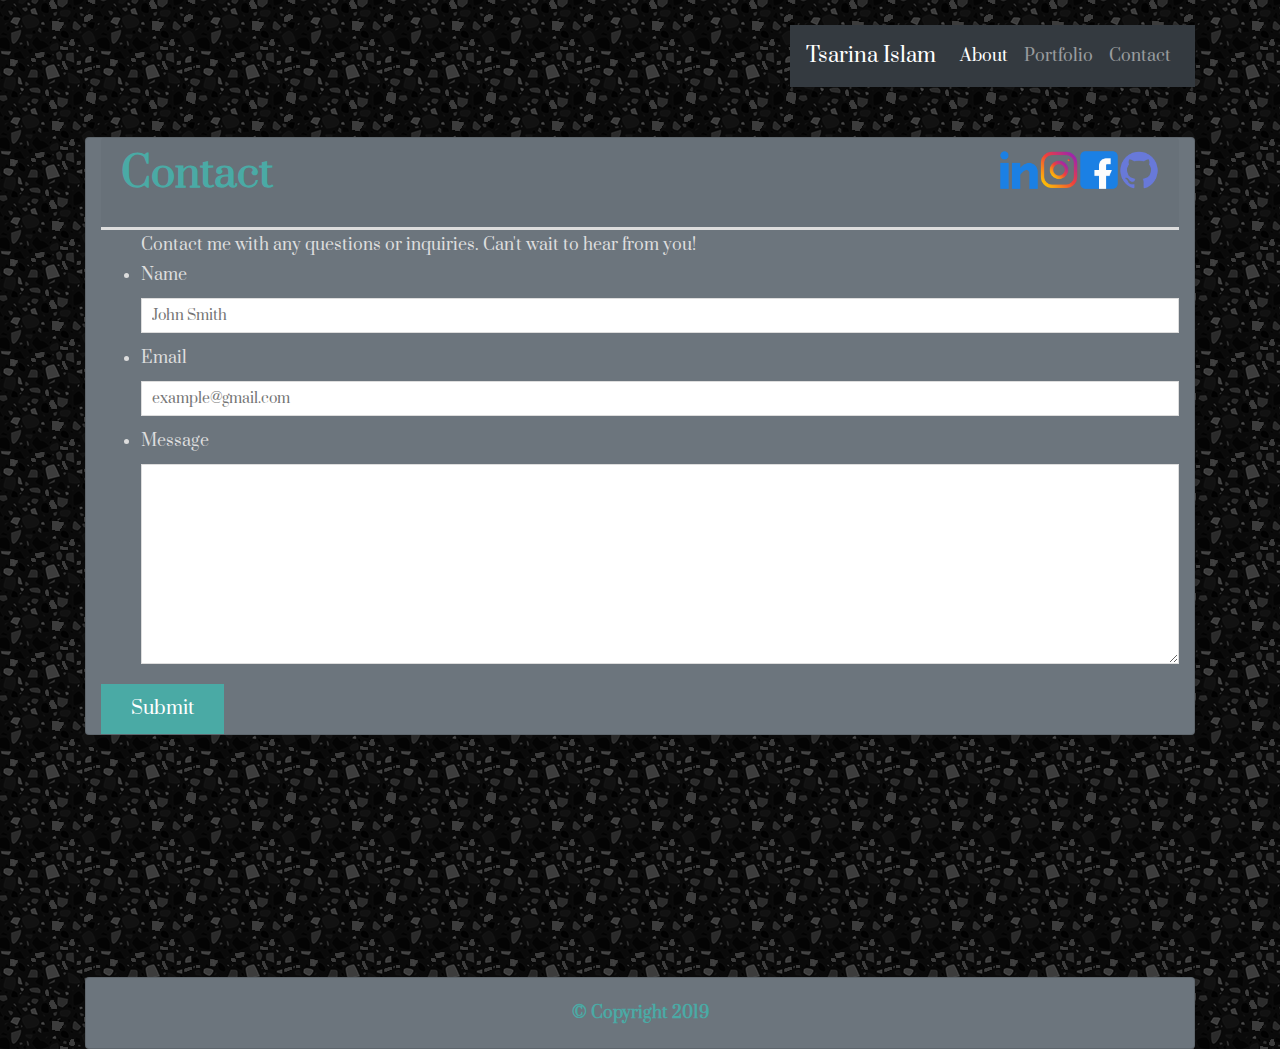
<file: contact.html>
<!doctype html>
<html lang="en-us">

<head>
    <meta charset="UTF-8">
    <title>Contact | Tsarina Islam</title>
    <link rel="stylesheet" type="text/css" href="assets/css/style.css">
    <link rel="stylesheet" href="https://stackpath.bootstrapcdn.com/bootstrap/4.3.1/css/bootstrap.min.css" integrity="sha384-ggOyR0iXCbMQv3Xipma34MD+dH/1fQ784/j6cY/iJTQUOhcWr7x9JvoRxT2MZw1T" crossorigin="anonymous">
    <link rel="stylesheet" type="text/css" href="assets/css/style.css">
    <link href="https://fonts.googleapis.com/css?family=Prata&display=swap" rel="stylesheet">
</head>

<body>
    <div class="container">
    

        <!-- NavBar (copied and pasted from WC3) -->
        <!-- Static navbar -->
        <nav class="navbar navbar-expand-lg navbar-dark bg-dark">
          <a class="navbar-brand" href="#">Tsarina Islam</a>
          <button class="navbar-toggler" data-toggle="collapse" data-target="#navbarSupportedContent" aria-controls="navbarSupportedContent" aria-expanded="false" aria-label="Toggle navigation">
            <span class="navbar-toggler-icon"></span>
          </button>
      
          <div class="collapse navbar-collapse" id="navbarSupportedContent">
            <ul class="navbar-nav mr-auto">
              <li class="nav-item active">
                <a class="nav-link" href="index.html">About </a>
              </li>
              <li class="nav-item">
                <a class="nav-link" href="portfolio.html">Portfolio</a>
              </li>
              <li class="nav-item">
                      <a class="nav-link" href="contact.html"><span class="sr-only">(current)</span>Contact</a>
              </li>
            </ul>
            
          </div>
        </nav>

  <div id="main-container" class="container">
    <div class="row">
      <div class="col-lg-12 card bg-secondary">
          <div class="text-right card-header socialMedia">
              <a href="https://github.com/TsarinaI"><img src="assets/images/github.png" alt="GitHub" class="socialConnect"></a>
              <a href="https://www.facebook.com/tsarina.islam"><img src="assets/images/fb.png" alt="GitHub" class="socialConnect"></a>
              <a href="https://www.instagram.com/tsarinaballerina/"><img src="assets/images/insta.png" alt="Instagram" class="socialConnect"></a>
              <a href="https://www.linkedin.com/in/tsarina-islam-5b7351184/"><img src="assets/images/linkedin.png" alt="LinkedIn" class="socialConnect"></a>
              <h1 class="text-left"> Contact </h1>

            </div>

      <form id="contact-form">
        <ul>
                Contact me with any questions or inquiries. Can't wait to hear from you!
          <li>
            <label for="name">Name</label>
            <input type="text" id="name" name="name" placeholder="John Smith" required="required">
          </li>
          <li>
            <label for="email">Email</label>
            <input type="email" id="email" name="email" placeholder="example@gmail.com" required="required">
          </li>
          <li>
            <label for="message">Message</label>
            <textarea id="message" name="message" required="required"></textarea>
          </li>
        </ul>
        <input type="submit">
      </form>

    </div>
    </div>
    <!-- Main section div -->
  </div>

  <br>
    
  <br>
  <div class="row">
    <div class="col-lg-12">
      <!-- The content in this div gets wrapped in a card -->
      <div class="card text-white bg-secondary">
        <div class="card-body">
          <div class="text-center" id="footer">
              &copy; Copyright 2019
          </div>
        </div>
      </div>
    </div>
  </div>
</body>

</html>
</file>
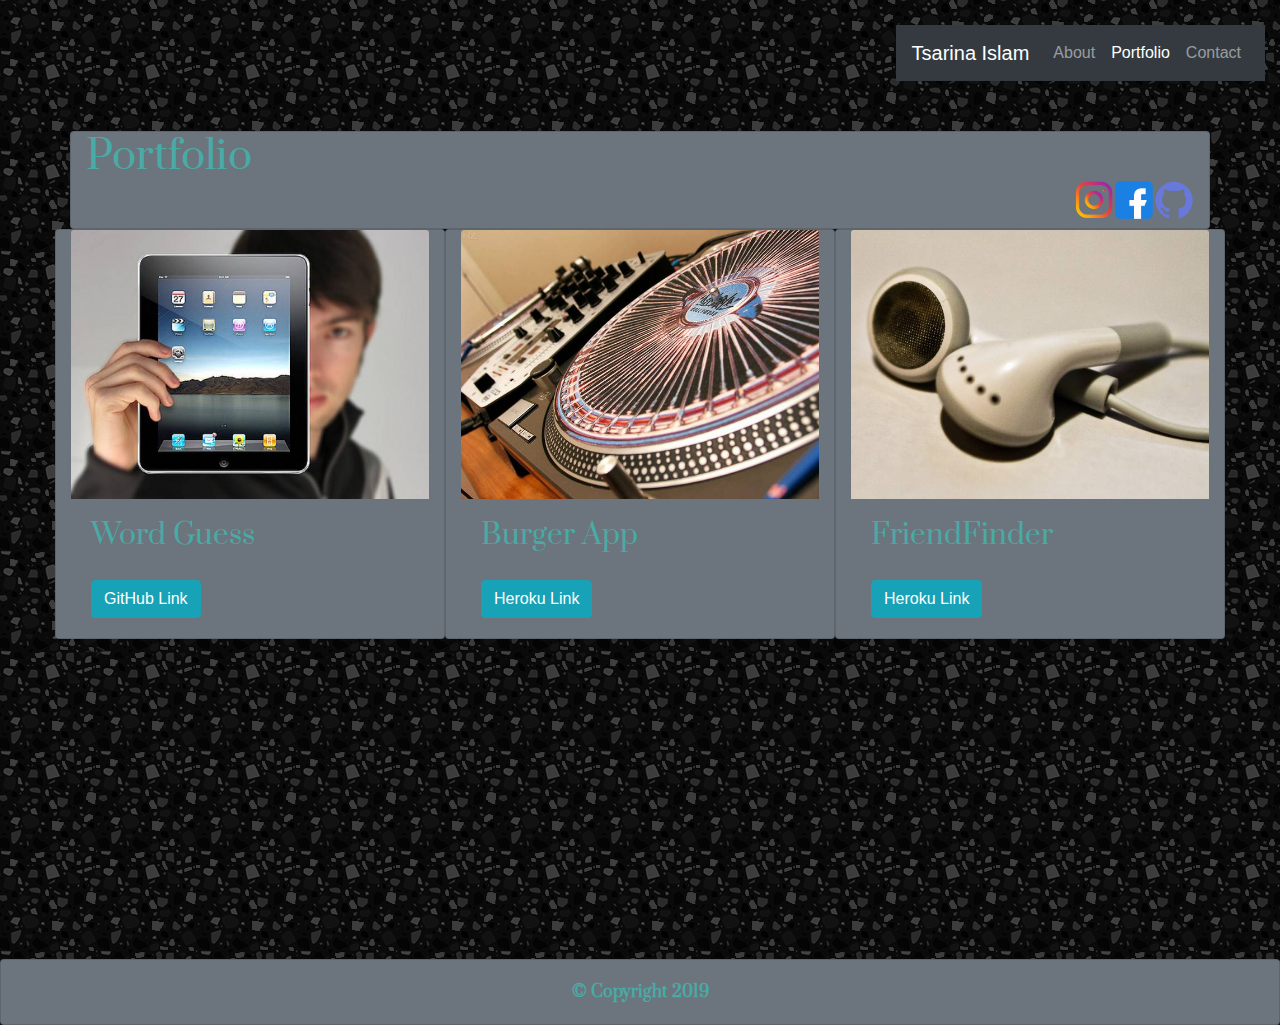
<file: portfolio.html>
<!doctype html>
<html lang="en-us">

<head>
  <meta charset="UTF-8">
  <title>Portfolio | Tsarina Islam</title>
  <link rel="stylesheet" type="text/css" href="assets/css/style.css">
  <link rel="stylesheet" href="https://stackpath.bootstrapcdn.com/bootstrap/4.3.1/css/bootstrap.min.css" integrity="sha384-ggOyR0iXCbMQv3Xipma34MD+dH/1fQ784/j6cY/iJTQUOhcWr7x9JvoRxT2MZw1T" crossorigin="anonymous">
  <link href="https://fonts.googleapis.com/css?family=Prata&display=swap" rel="stylesheet">
  
</head>

<body>
  <div class="container-fluid">
    <!-- NavBar (copied and pasted from WC3) -->
    <!-- Static navbar -->
    <nav class="navbar navbar-expand-lg navbar-dark bg-dark">
      <a class="navbar-brand" href="#">Tsarina Islam</a>
      <button class="navbar-toggler" data-toggle="collapse" data-target="#navbarSupportedContent" aria-controls="navbarSupportedContent" aria-expanded="false" aria-label="Toggle navigation">
        <span class="navbar-toggler-icon"></span>
      </button>

      <div class="collapse navbar-collapse" id="navbarSupportedContent">
        <ul class="navbar-nav mr-auto">
          <li class="nav-item">
            <a class="nav-link" href="index.html">About </a>
          </li>
          <li class="nav-item active">
            <a class="nav-link" href="portfolio.html">Portfolio<span class="sr-only">(current)</span></a>
          </li>
          <li class="nav-item">
                  <a class="nav-link" href="contact.html">Contact</a>
          </li>
        </ul>
        
      </div>
    </nav>
    </div>

  <div class="container" id="main-container">

    <div class="row">
        <div class="card bg-secondary col-lg-12">
      <h1>Portfolio
          <div class="text-right socialMedia">
              <a href="https://github.com/TsarinaI"><img src="assets/images/github.png" alt="GitHub" class="socialConnect"></a>
              <a href="https://www.facebook.com/tsarina.islam"><img src="assets/images/fb.png" alt="GitHub" class="socialConnect"></a>
              <a href="https://www.instagram.com/tsarinaballerina/"><img src="assets/images/insta.png" alt="Instagram" class="socialConnect"></a>
          </div>
      </h1>
    </div>

    <!-- Word Guess Card -->
    <div class="row">
      <div class="card bg-secondary col-lg-4 col-sm-6">
        <img src="assets/images/01-html-git-css_02-Homework_Solutions_recommended-homework-solution_assets_images_technics-q-c-640-480-1.jpg" class="card-img-top" alt="Word Guess">
        <div class="card-body">
          <h3>Word Guess</h3>
          <a href="https://tsarinai.github.io/WordGuessGame/" class="btn btn-info">GitHub Link</a>
        </div>
      </div>

      <!-- BurgersApp Card -->
      <div class="card bg-secondary col-lg-4 col-sm-6">
        <img src="assets/images/01-html-git-css_02-Homework_Solutions_recommended-homework-solution_assets_images_technics-q-c-640-480-2.jpg" class="card-img-top" alt="RPG Game">
        <div class="card-body">
          <h3>Burger App</h3>
          <a href="https://glacial-savannah-92067.herokuapp.com/" class="btn btn-info">Heroku Link</a>
        </div>
      </div>

      <!-- FriendFinder Card -->
      <div class="card bg-secondary col-lg-4 col-sm-6">
        <img src="assets/images/01-html-git-css_02-Homework_Solutions_recommended-homework-solution_assets_images_technics-q-c-640-480-5.jpg" class="card-img-top" alt="Trivia Game">
        <div class="card-body">
          <h3>FriendFinder</h3>
          <a href="https://sleepy-headland-80893.herokuapp.com/" class="btn btn-info">Heroku Link</a>
        </div>
      </div>
    </div>
  
    
      
      

      <!-- <div class="work">
      
        
        
        
      </div>
      <div class="work">
        <img src="assets/images/01-html-git-css_02-Homework_Solutions_recommended-homework-solution_assets_images_technics-q-c-640-480-2.jpg" alt="RPG Game">

        <h3>RPG Game</h3>
      </div>
      <div class="work">
        <img src="assets/images/01-html-git-css_02-Homework_Solutions_recommended-homework-solution_assets_images_technics-q-c-640-480-5.jpg" alt="Trivia Game">

        <h3>Trivia Game</h3>
      </div>
      <div class="work">
        <img src="assets/images/01-html-git-css_02-Homework_Solutions_recommended-homework-solution_assets_images_technics-q-c-640-480-7.jpg" alt="Rutgers Info Widget">

        <h3>Rutgers Info Widget</h3>
      </div>
      <div class="work">
        <img src="assets/images/01-html-git-css_02-Homework_Solutions_recommended-homework-solution_assets_images_technics-q-c-640-480-9.jpg" alt="Rock Paper Scissors">

        <h3>Rock Paper Scissors</h3>
      </div> -->
      </div> -->

    

  </div>
  <br>
    
  <br>
  <div class="row">
      <div class="col-lg-12">
        <!-- The content in this div gets wrapped in a card -->
        <div class="card text-white bg-secondary">
          <div class="card-body">
            <div class="text-center" id="footer">
                &copy; Copyright 2019
            </div>
          </div>
        </div>
      </div>
    </div>
</body>

</html>
</file>
<file: assets/css/style.css>
body {
  font-family: "Prata", serif;
  width: 100%;
  line-height: 30px;
  color: #dddddd;
  text-shadow: 1px 1px 2px #b8b4b4(0, 0, 0, 0.6);
  background: url("../images/dark-grey-terrazzo.png");
}

* {
  box-sizing: border-box;
}

/* general */

.container {
  width: 100%;
  /* margin: 0; */
  clear: both;
}
p {
  font-size: 16px;
}
h1,
h2,
h3,
p {
  font-family: "Prata", serif;
  /* margin-bottom: 10px; */
  text-shadow: 1px 1px 2px #dddddd(0, 0, 0, 0.6);
}

p:last-child {
  margin-bottom: 0;
}

h1,
h2,
h3,
#footer {
  font-family: "Prata", serif;
  font-weight: 700;
  color: #4aaaa5;
  text-shadow: 1px 1px 2px #dddddd(0, 0, 0, 0.6);
}

h1 {
  
  font-size: 40px;
  line-height: 49px;
  /* border-bottom: 3px solid #dddddd; */
}

h2,
h3 {
  font-size: 22px;
}

/* header */
.card-header {
  padding-bottom: 20px;
  border-bottom: 3px solid #dddddd;
}

.socialConnect {
  float: right;
  z-index: 99;
  height: 40px;
  width: 40px;
  max-height: 50 px;
  max-width: 50 px;
}

#masthead {
  position: fixed;
  z-index: 99;
  width: 100%;
  margin: 0 0 30px;
  overflow: auto;
  color: #ffffff;
  background: #ffffff;
  border-bottom: 2px solid #cccccc;
}

#logo {
  float: left;
  width: 250px;
  height: 90px;
  font-family: Georgia, Times, "Times New Roman", serif;
  font-size: 30px;
  font-weight: 700;
  line-height: 90px;
  color: #ffffff;
  text-align: center;
  text-decoration: none;
  background: #4aaaa5;
}

nav {
  float: right;
  margin-top: 25px;
}

/* footer */
/* #footer {
    
  } */

footer {
  padding: 30px 0;
  clear: both;
  font-size: 12px;
  color: #ffffff;
  color: #cccccc;
  text-align: center;
  background: #666666;
  border-top: 8px solid #4aaaa5;
  height: 50px;
}

h3,
h2 {
  padding-bottom: 20px;
  margin-bottom: 15px;
  line-height: 22px;
  /* border-bottom: 2px solid #eeeeee; */
}

/* main */

#main-container {
  padding-top: 50px;
  min-height: calc(100vh - 70px);
}

.main-section {
  float: left;
  width: 100%;
  max-width: 960px;
  padding: 30px;
  margin: 0 0 40px;
  background: gray;
  border: 1px solid #dddddd;
}

/* portfolio page */

.work {
  position: relative;
  float: left;
  width: 274px;
  margin: 20px 0 25px;
  overflow: auto;
}

.work:nth-child(even) {
  margin-right: 40px;
}

.work img {
  width: 100%;
  border: 0 none;
  opacity: 0.8;
}

.work h3 {
  position: absolute;
  /* bottom: 20px; */
  width: 100%;
  padding: 15px;
  margin-bottom: 0;
  font-weight: 300;
  line-height: 30px;
  color: #ffffff;
  text-align: center;
  background: #4aaaa5;
  border-bottom: 0;
}

.auth-image {
  float: left;
  width: 200px;
  height: auto;
  margin-top: 10px;
  margin-right: 25px;
}

/* contact page */

#contact-form ul {
  margin-bottom: 20px;
}

#contact-form li {
  margin-bottom: 10px;
}

label,
input[type="text"],
input[type="email"],
textarea {
  display: block;
  width: 100%;
}

input[type="text"],
input[type="email"],
textarea {
  height: 35px;
  padding: 0 10px;
  font-size: 14px;
  border: 1px solid #dddddd;
}

textarea {
  height: 200px;
}

input[type="submit"] {
  padding: 10px 30px;
  font-size: 18px;
  color: #ffffff;
  cursor: pointer;
  background: #4aaaa5;
  border: 0 none;
}

/* .col-lg-9 {
    background: #ffffff;
  } */
</file>
